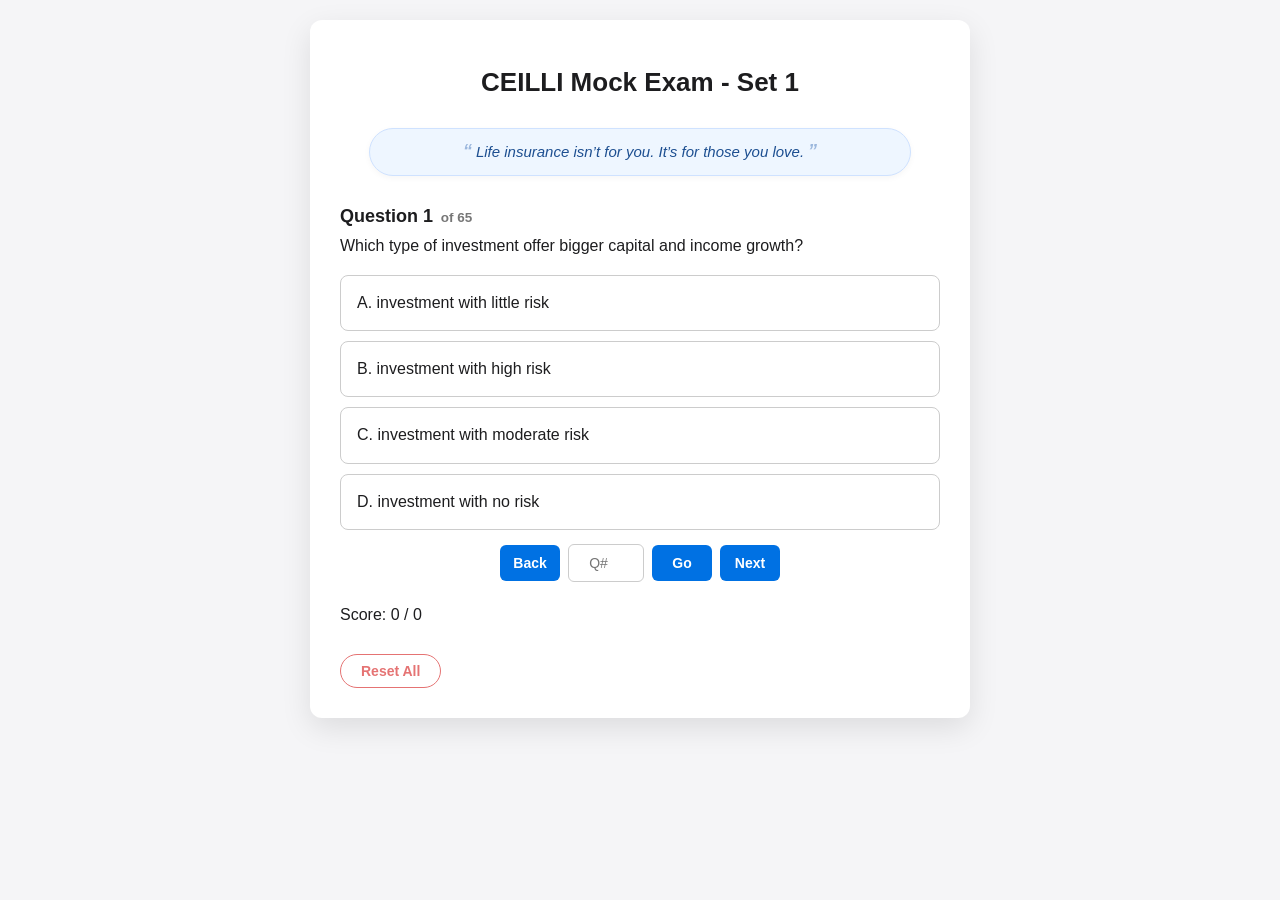
<file: index.html>
<!DOCTYPE html>
<html lang="en">
<head>
  <meta charset="UTF-8" />
  <meta name="viewport" content="width=device-width, initial-scale=1.0">
  <title>CEILLI Mock Exam - Set 1</title>
  <link rel="stylesheet" href="style.css" />
</head>
<body>
  <div class="container">
  <h1 id="page-title">CEILLI Mock Exam - Set 1</h1>
<div id="quote-box" class="quote-pill"></div>
<div id="resume-banner" class="resume-banner">
  Resumed from your last session. <span class="close-btn" onclick="dismissResumeBanner()">×</span>
</div>
    <div id="question-number"></div>
    <div id="question-text" class="question-text"></div>
    <div id="options-container"></div>

    <div id="feedback" class="feedback"></div>
    
    <div class="nav-controls">
      <button onclick="prevQuestion()">Back</button>
      <input type="number" id="jump-input" placeholder="Q#" min="1" max="100">
      <button onclick="goToQuestion()">Go</button>
      <button onclick="nextQuestion()">Next</button>
    </div>

    <div id="score" class="score-box">
      <div id="score-display"></div>
    </div>
    <button onclick="resetProgress()" class="reset-btn">Reset All</button>
  </div>

  <script src="script.js"></script>
</body>
</html>
</file>
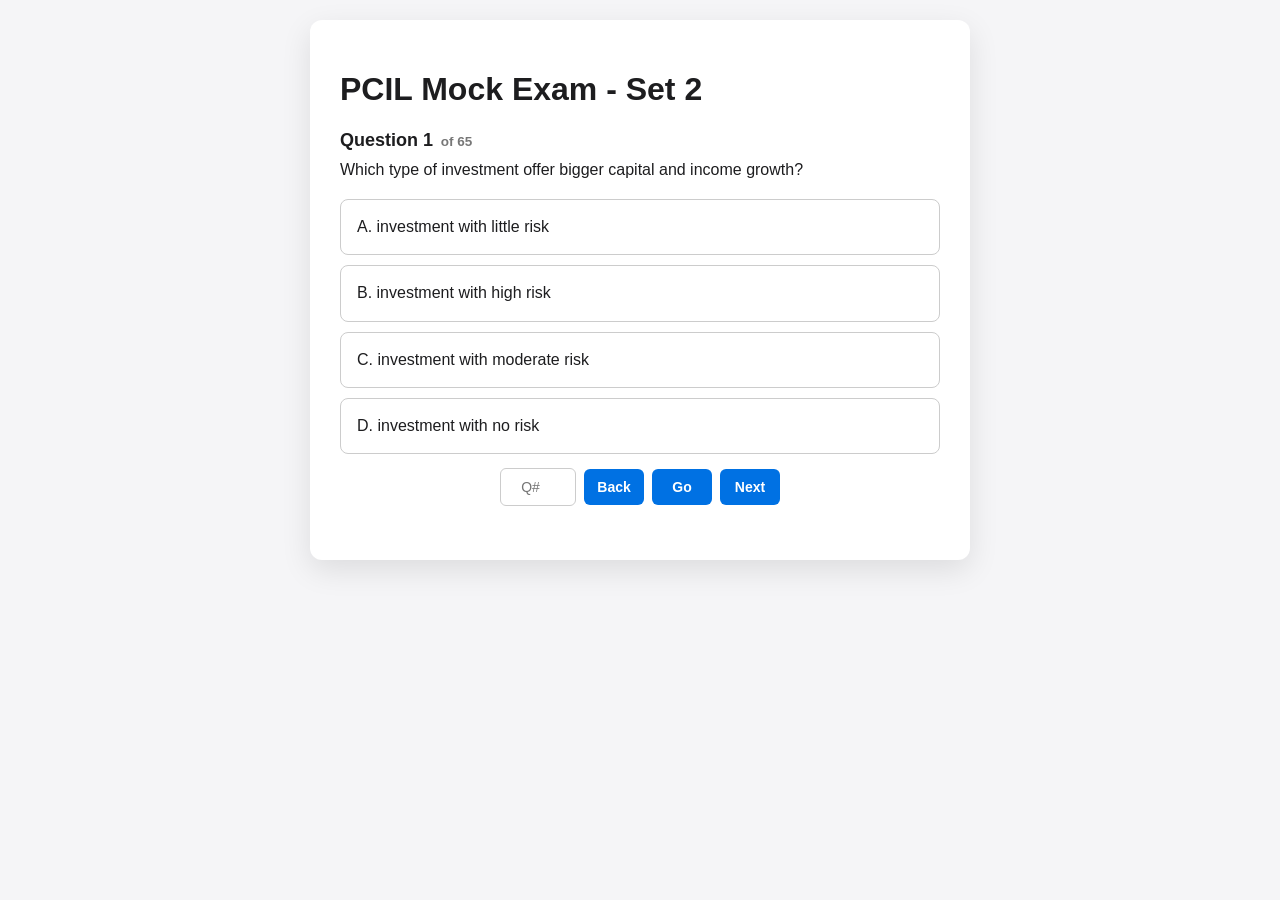
<file: index2.html>
<!DOCTYPE html>
<html lang="en">
<head>
  <meta charset="UTF-8">
  <title>PCIL Mock Exam Set 2</title>
  <link rel="stylesheet" href="style.css">
</head>
<body>
  <div class="container">
    <h1>PCIL Mock Exam - Set 2</h1>
    <div id="question-container">
      <div id="question-number"></div>
      <div id="question-text"></div>
      <div id="options-container"></div>
      <div id="feedback" class="feedback"></div>
      <div id="explanation" class="explanation"></div>
    </div>
    <div class="nav-controls">
      <input type="number" id="jump-input" placeholder="Q#" min="1" max="100">
      <button onclick="prevQuestion()">Back</button>
      <button onclick="goToQuestion()">Go</button>
      <button onclick="nextQuestion()">Next</button>
    </div>
  </div>

  <script src="script.js"></script>
</body>
</html>
</file>
<file: style.css>
/* ==== GLOBAL RESET ==== */
body {
  font-family: -apple-system, BlinkMacSystemFont, "Helvetica Neue", Arial, sans-serif;
  background-color: #f5f5f7;
  color: #1d1d1f;
  text-align: center;
  padding: 20px;
  margin: 0;
}

#page-title {
  text-align: center !important;
  font-size: 26px;
  font-weight: bold;
  margin-bottom: 30px;
}

/* ==== CONTAINER ==== */
.container {
  max-width: 600px;
  background: white;
  border-radius: 12px;
  padding: 30px;
  margin: auto;
  box-shadow: 0 10px 30px rgba(0, 0, 0, 0.1);
  text-align: left;
}

/* ==== QUESTION TEXT ==== */
#question-number {
  margin-bottom: 10px;
  font-weight: bold;
  font-size: 18px;
}

#question-text {
  font-size: 16px;
  margin-bottom: 20px;
  text-align: left;
}

/* ==== OPTIONS ==== */
.option {
  display: block;
  padding: 16px;
  margin: 10px 0;
  border: 1px solid #ccc;
  border-radius: 8px;
  width: 100%;
  font-size: 16px;
  text-align: left;
  background-color: #ffffff;
  text-align: left;

  /* Safari & mobile compatibility */
  color: #1d1d1f !important;
  white-space: normal !important;
  word-break: break-word;
  overflow-wrap: break-word;
  line-height: 1.4;
  cursor: pointer;
  transition: all 0.2s ease;
}

.option.correct {
  background-color: #c7f5cb;
  border: 2px solid #28a745;
  color: #1e4620 !important;
  font-weight: bold;
}

.option.incorrect {
  background-color: #f9c2c4;
  border: 2px solid #dc3545;
  color: #842029 !important;
  font-weight: bold;
}

.option.disabled {
  pointer-events: none;
  opacity: 0.85;
}

/* ==== BUTTONS (general) ==== */
button:not(.option) {
  background: #0071e3;
  color: white;
  border: none;
  padding: 12px 20px;
  font-size: 16px;
  font-weight: 600;
  border-radius: 8px;
  cursor: pointer;
  margin: 5px 0;
  transition: all 0.2s ease;
}

button:not(.option):hover {
  background: #005bb5;
}

button:not(.option):disabled {
  background: #cccccc;
  cursor: not-allowed;
}

/* ==== NAVIGATION BUTTON ROW ==== */
.nav-controls {
  display: flex;
  flex-wrap: nowrap;       /* â stay on one line */
  justify-content: center;
  align-items: center;
  gap: 8px;
  margin-bottom: 20px;
  overflow-x: auto;         /* â scroll horizontally if needed */
  -webkit-overflow-scrolling: touch; /* iOS smooth scroll */
}

.nav-controls::-webkit-scrollbar {
  display: none; /* Optional: hide scrollbar on mobile */
}

.nav-controls button,
.nav-controls input[type="number"] {
  padding: 10px 12px;
  font-size: 14px;
  border-radius: 6px;
  width: auto;
  flex-shrink: 0;       /* â prevent shrinking */
  min-width: 60px;
  box-sizing: border-box;
}

/* ==== INPUT FIELD ==== */
input[type="number"] {
  padding: 10px;
  border: 1px solid #ccc;
  border-radius: 8px;
  font-size: 16px;
  width: 80px;
  text-align: center;
}

/* ==== SCORE + FEEDBACK ==== */
#feedback {
  margin-top: 10px;
  font-weight: bold;
}

#score-display {
  font-size: 16px;
  margin: 10px 0;
}

.reset-btn {
  background-color: transparent !important;
  color: #e57373 !important; /* light red text */
  border: 1.5px solid #e57373 !important; /* light red border */
  padding: 8px 20px !important;
  font-size: 14px !important;
  font-weight: 600 !important;
  border-radius: 999px !important; /* pill shape */
  cursor: pointer !important;
  width: auto !important;
  display: inline-block !important;
  transition: all 0.2s ease !important;
  margin: 20px auto 0 !important;
}

.reset-btn:hover {
  background-color: #fdecea !important;
  color: #d32f2f !important;
  border-color: #d32f2f !important;
}
/* ==== EXPLANATION BOX (optional) ==== */
#explanation {
  background-color: #f0f0f5;
  padding: 15px;
  border-radius: 10px;
  margin-top: 15px;
  font-size: 15px;
  text-align: left;
  display: none;
}

/* Resume banner styling */
.resume-banner {
  background: linear-gradient(to right, #e0f7e9, #ccf1dc);
  color: #0b5e3d;
  padding: 12px 18px;
  margin-bottom: 20px;
  border-radius: 999px; /* egg shape */
  font-weight: 500;
  font-size: 14px;
  position: relative;
  display: none;
  text-align: center;
  max-width: 90%;
  margin-left: auto;
  margin-right: auto;
  box-shadow: 0 2px 6px rgba(0, 0, 0, 0.1);
  transition: opacity 0.4s ease-out;
}

.resume-banner.fade-out {
  opacity: 0;
}

.close-btn {
  position: absolute;
  right: 14px;
  top: 50%;
  transform: translateY(-50%);
  font-size: 16px;
  font-weight: bold;
  cursor: pointer;
  color: #0b5e3d;
}

.close-btn:hover {
  color: #065c38;
}

.total-count {
  font-size: 0.75em;
  color: #777;
  margin-left: 4px;
}

/* ==== MOTIVATIONAL QUOTE BOX ==== */
.quote-box {
  font-size: 14px;
  font-style: italic;
  color: #555;
  background-color: #f9f9f9;
  padding: 10px 16px;
  border-left: 4px solid #cce3dc;
  border-radius: 6px;
  margin: -10px 0 20px 0;
  text-align: left;
}

.quote-mark {
  font-size: 20px;
  font-weight: bold;
  color: #aaa;
  margin: 0 4px;
}

.quote-pill {
  background: #eef6ff;
  border: 1px solid #cfe2ff;
  color: #1d4f91;
  padding: 10px 20px;
  margin: 0 auto 30px auto;
  max-width: 500px;
  text-align: center;
  border-radius: 999px; /* pill shape */
  font-size: 15px;
  font-style: italic;
  box-shadow: 0 2px 6px rgba(0, 0, 0, 0.04);
  line-height: 1.4;
}

.quote-pill .quote-mark {
  font-size: 18px;
  font-weight: bold;
  color: #9bb7dd;
  margin: 0 4px;
}
</file>
